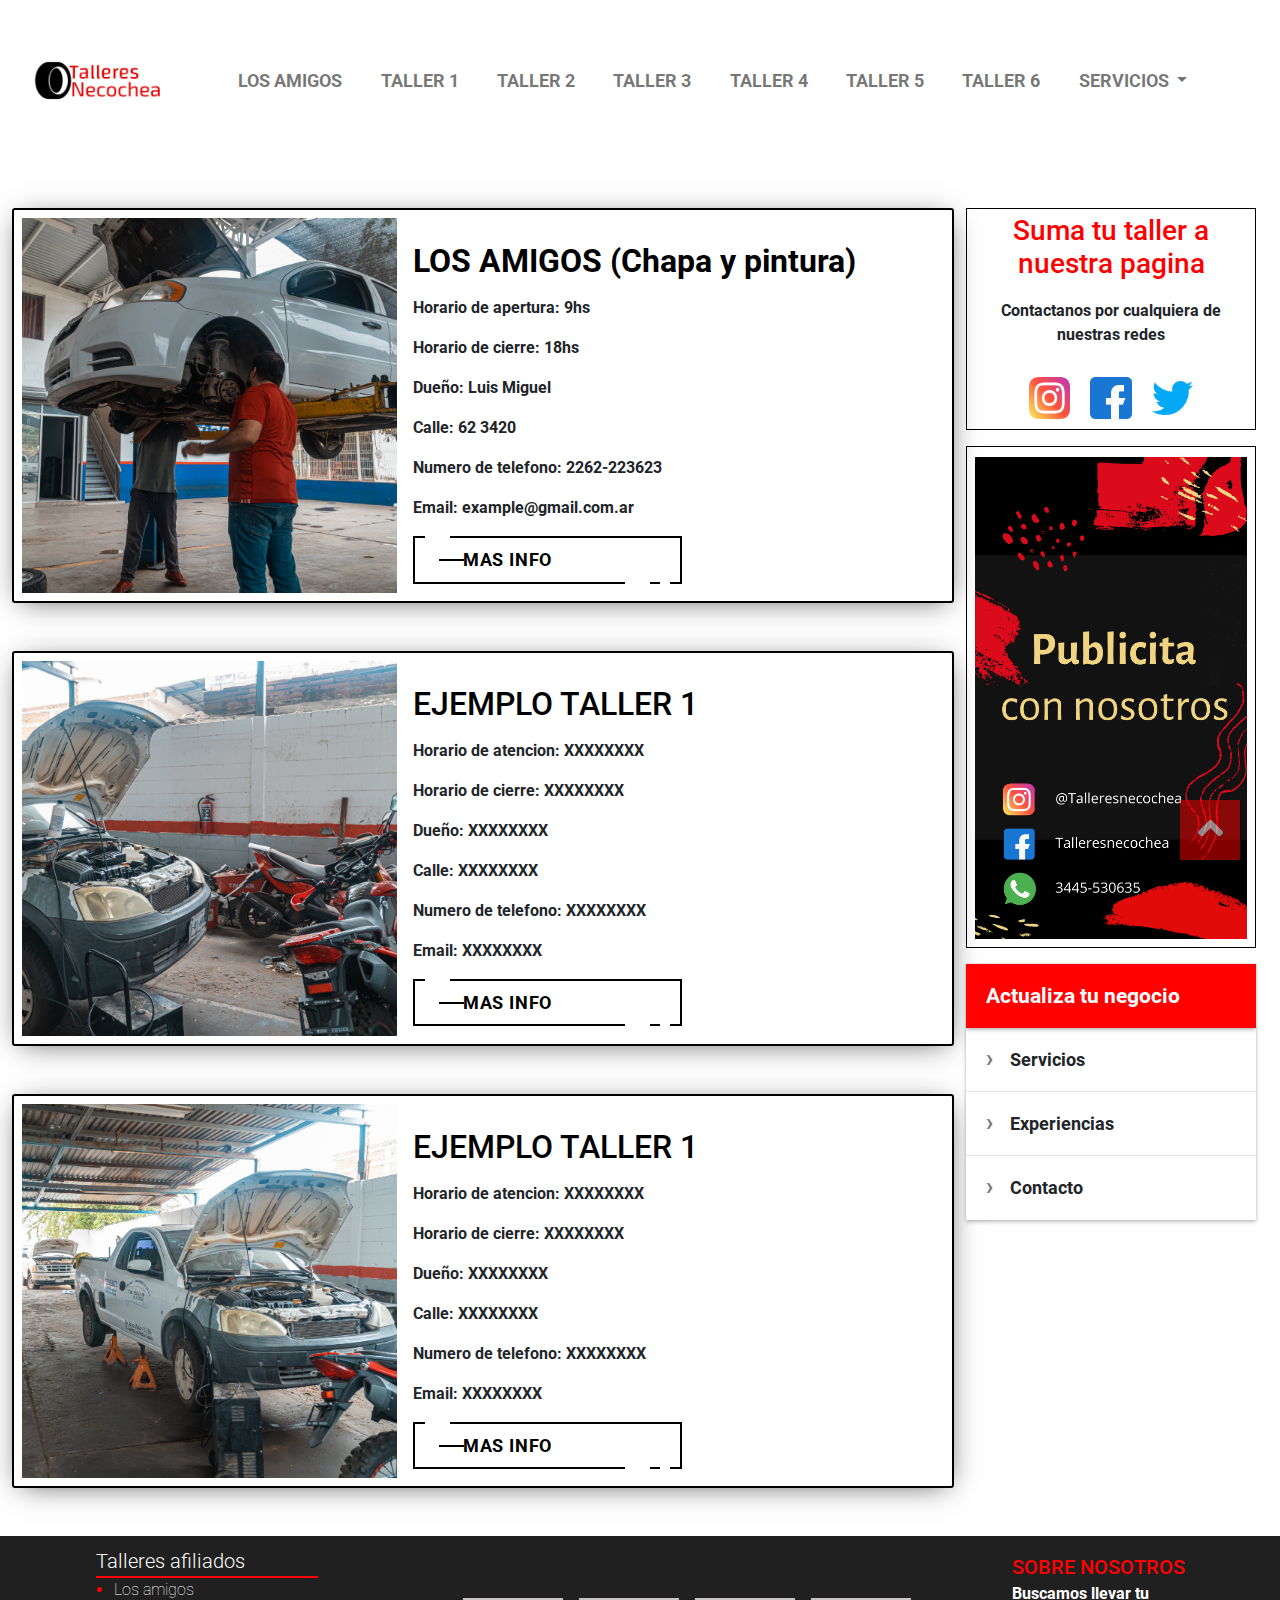
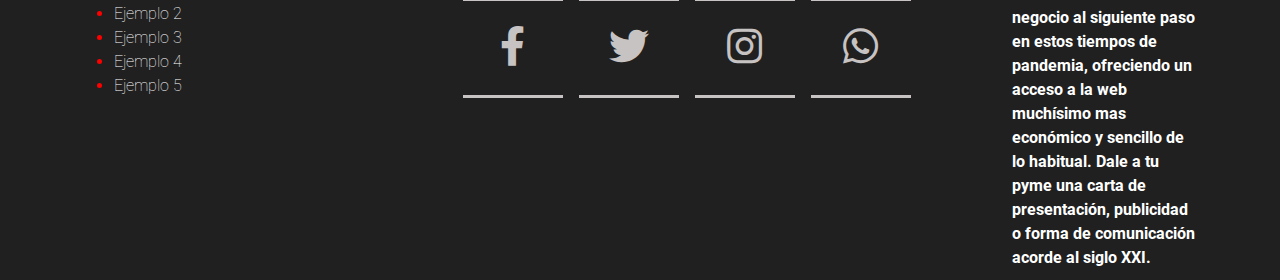
<file: index.html>
<!DOCTYPE html>
<html lang="es">
<head>
    <meta charset="UTF-8">
    <meta http-equiv="X-UA-Compatible" content="IE=edge">
    <meta name="viewport" content="width=device-width, initial-scale=1.0">
    <link rel="stylesheet" href="talleres/css/index.css">
    <link rel="stylesheet" href="talleres/boost/css/bootstrap.css">
    <script src="talleres/boost/js/bootstrap.js" async></script>
    
    <link rel="icon" type="image/png" href="talleres/imagenes/logo.png">
    <link rel="preconnect" href="https://fonts.gstatic.com">
    <link href="https://fonts.googleapis.com/css2?family=Roboto&display=swap" rel="stylesheet">
    <link href="/fonts/fontawesome/css/all.css" rel="stylesheet"> 
    <link rel="stylesheet" href="https://use.fontawesome.com/releases/v5.8.1/css/all.css" integrity="sha384-50oBUHEmvpQ+1lW4y57PTFmhCaXp0ML5d60M1M7uH2+nqUivzIebhndOJK28anvf" crossorigin="anonymous">
    <title>Talleres Necochea</title>
</head>
<body>
        <nav id="menu" class="barra navbar navbar-expand-lg navbar-light">
            <div class="container-fluid mr-auto ml-auto">
                <a class="navbar-brand" href="index.html"><img src="talleres/imagenes/logo.png" width="175" height="auto" class="d-inline-block aling-top" alt=""></a>
              <a class="navbar-brand" href="#"></a>
              <button class="navbar-toggler" type="button" data-bs-toggle="collapse" data-bs-target="#navbarNav" aria-controls="navbarNav" aria-expanded="false" aria-label="Toggle navigation">
                <span class="navbar-toggler-icon"></span>
              </button>
              <div class="collapse navbar-collapse mr-auto ml-auto" id="navbarNav">
                <ul class="navbar-nav mr-auto ml-auto text-center" >
                  <li class="nav-item">
                    <a class="nav-link" href="TallerPlantilla.html">LOS AMIGOS</a>
                  </li>
                  <li class="nav-item">
                    <a class="nav-link" href="#area2">TALLER 1</a>
                  </li>
                  <li class="nav-item">
                    <a class="nav-link" href="#area3">TALLER 2</a>
                  </li>
                  <li class="nav-item">
                    <a class="nav-link" href="#area4">TALLER 3</a>
                  </li>
                  <li class="nav-item">
                    <a class="nav-link" href="#area4">TALLER 4</a>
                  </li>
                  <li class="nav-item">
                    <a class="nav-link" href="#area4">TALLER 5</a>
                  </li>
                  <li class="nav-item">
                    <a class="nav-link" href="#area4">TALLER 6</a>
                  </li>
                  <li class="nav-item dropdown">
                    <a class="nav-link dropdown-toggle" href="#" id="navbarDropdown" role="button" data-bs-toggle="dropdown" aria-expanded="false">
                      SERVICIOS
                    </a>
                    <ul class="dropdown-menu" aria-labelledby="navbarDropdown">
                      <li><a class="dropdown-item" href="#">SERVICIO 1</a></li>
                      <li><hr class="dropdown-divider"></li>
                      <li><a class="dropdown-item" href="#">SERVICIO 2</a></li>
                      <li><hr class="dropdown-divider"></li>
                      <li><a class="dropdown-item" href="#">SERVICIO 3</a></li>
                    </ul>
                  </li>
                </ul>
              </div>
            </div>
        </nav> 
        <div class="container-fluid d-flex">
          <div class="col-12 col-lg-9 areaitems">
            <div class="item1 mt-5 d-flex">
                <div class="parte1 col-12 col-md-6 col-lg-5">
                    <img src="talleres/imagenes/tallerstock.jpg" alt="motor">
                </div>
                <div class="parte2 col-12 col-md-6 col-lg-7">
                    <a href="TallerPlantilla.html"><p class="h2 fw-bolder mt-4">LOS AMIGOS (Chapa y pintura)</p></a>
                    <p class="mt-3"><b> Horario de apertura:</b> 9hs</p>
                    <p class="mt-3"> <b> Horario de cierre:</b> 18hs</p>
                    <p class="mt-3"> <b>Dueño:</b> Luis Miguel</p>
                    <p class="mt-3"> <b> Calle:</b> 62 3420</p>
                    <P> <b>Numero de telefono:</b> 2262-223623 </P>
                    <P> <b>Email:</b> example@gmail.com.ar </P>
                    <div class="center">
                      <button class="fancy">
                        <span class="top-key"></span>
                        <a href="TallerPlantilla.html" class="">Mas info</a>
                        <span class="bottom-key-1"></span>
                        <span class="bottom-key-2"></span>
                      </button>
                    </div>
                </div>
            </div>

            <div class="item1 mt-5 d-flex">
                <div class="parte1 col-12 col-md-6 col-lg-5">
                    <img src="talleres/imagenes/tallerstock2.jpg" alt="motor">
                </div>
                <div class="parte2 col-12 col-md-6 col-lg-7">
                    <a href="#"><p class="h2 mt-4">EJEMPLO TALLER 1</p></a>
                    <p class="mt-3"><b> Horario de atencion:</b> XXXXXXXX</p>
                    <p class="mt-3"> <b> Horario de cierre:</b> XXXXXXXX</p>
                    <p class="mt-3"> <b>Dueño:</b>  XXXXXXXX</p>
                    <p class="mt-3"> <b> Calle:</b> XXXXXXXX</p>
                    <P> <b>Numero de telefono:</b> XXXXXXXX </P>
                    <P> <b>Email:</b> XXXXXXXX </P>
                    <div class="center">
                      <button class="fancy">
                        <span class="top-key"></span>
                        <a href="#" target="_blank" class="">Mas info</a>
                        <span class="bottom-key-1"></span>
                        <span class="bottom-key-2"></span>
                      </button>
                    </div>
                </div>
            </div>

            <div class="item1 mt-5 d-flex">
                <div class="parte1 col-12 col-md-6 col-lg-5">
                    <img src="talleres/imagenes/tallerstock3.jpg" alt="motor">
                </div>
                <div class="parte2 col-12 col-md-6 col-lg-7">
                    <a href="#"><p class="h2 mt-4">EJEMPLO TALLER 1</p></a>
                    <p class="mt-3"><b> Horario de atencion:</b> XXXXXXXX</p>
                    <p class="mt-3"> <b> Horario de cierre:</b> XXXXXXXX</p>
                    <p class="mt-3"> <b>Dueño:</b>  XXXXXXXX</p>
                    <p class="mt-3"> <b> Calle:</b> XXXXXXXX</p>
                    <P> <b>Numero de telefono:</b> XXXXXXXX </P>
                    <P> <b>Email:</b> XXXXXXXX </P>
                    <div class="center">
                      <button class="fancy">
                        <span class="top-key"></span>
                        <a href="#" target="_blank" class="">Mas info</a>
                        <span class="bottom-key-1"></span>
                        <span class="bottom-key-2"></span>
                      </button>
                    </div>
                </div>
          </div>    
        </div>
          <div class="sidebar container-fluid col-12 col-lg-3">
            <section class="sumate-section col-12">
              <p class="h3 text-center">Suma tu taller a nuestra pagina</p>
              <div class="imgs">
                <p>Contactanos por cualquiera de nuestras redes</p> 
                <a href="#"><img src="talleres/imagenes/instagram.png" alt=""></a>
                <a href="#"><img src="talleres/imagenes/facebook.png" alt=""></a>
                <a href="#"><img src="talleres/imagenes/twitter.png" alt=""></a> 
              </div>
            </section> 
            <div class="publicidad col-12">
              <img src="talleres/imagenes/publicidad.jpeg" alt="publicidad">
            </div>
            <nav class="accordion arrows col-12">
              <header class="box">
                <label for="acc-close" class="box-title"> Actualiza tu negocio</label>
              </header>
              <input type="radio" name="accordion" id="cb1" />
              <section class="box">
                <label class="box-title" for="cb1">Servicios</label>
                <label class="box-close" for="acc-close"></label>
                <div class="box-content">Programamos tu pagina, con todo lo que esto implica, desde hosting a SEO, todo enfocado a pymes que buscan actualizarce, <b> al mejor precio.</b></div>
              </section>
              <input type="radio" name="accordion" id="cb2" />
              <section class="box">
                <label class="box-title" for="cb2">Experiencias</label>
                <label class="box-close" for="acc-close"></label>
                <div class="box-content">Ya trabajamos con paginas compatibles con google adsense como <br>
                  <a href="http://macianoticias.com.ar/">macianoticias.ar</a><br>
                  <a href="http://noticiasvillaguay.ar/">noticiasvillaguay.ar</a><br>
                  <a href="http://xn--artculo19-i5a.com/">articulo19.com</a><br>
                  <a href="http://flia.com.ar/">flia.com.ar</a>.</div>
              </section>
              <input type="radio" name="accordion" id="cb3" />
              <section class="box">
                <label class="box-title" for="cb3">Contacto</label>
                <label class="box-close" for="acc-close"></label>
                <div class="box-content">Hablanos por whatsapp: <br>
                   <a class="whats" href="https://api.whatsapp.com/send?phone=5493445530635&text=¿Hola,%20qué%20tal?"><b>¡Clickea aca!</b> </a></div>
              </section>
          
              <input type="radio" name="accordion" id="acc-close" />
            </nav>
          </div>
      </div>

        <div class="footer mt-5">
          <div class="container d-flex">
            <div class="area1 col-12 col-md-6 col-lg-6 col-xl-3 col-xxl-3">
              <ul> <p> Talleres afiliados</p>
                <li><a href="#">Los amigos</a></li>
                <li><a href="#">Ejemplo 2</a></li>
                <li><a href="#">Ejemplo 3</a></li>
                <li><a href="#">Ejemplo 4</a></li>
                <li><a href="#">Ejemplo 5</a></li>
              </ul>
            </div>
            <div class="area2 col-12 col-md-6 col-lg-6 col-xl-7 col-xxl-6">
              <ul>
                <li>
                  <a class="facebook" href="#">
                    <span></span>
                    <span></span>
                    <span></span>
                    <span></span>
                    <i class="fab fa-facebook-f"></i>
                  </a>
                </li>
                <li>
                  <a class="twitter" href="#">
                    <span></span>
                    <span></span>
                    <span></span>
                    <span></span>
                    <i class="fab fa-twitter"></i>
                  </a>
                </li>
                <li>
                  <a class="instagram" href="#">
                    <span></span>
                    <span></span>
                    <span></span>
                    <span></span>
                    <i class="fab fa-instagram"></i>
                  </a>
                </li>
                <li>
                  <a class="whatsapp" href="https://api.whatsapp.com/send?phone=5493445530635&text=¿Hola,%20qué%20tal?">
                    <span></span>
                    <span></span>
                    <span></span>
                    <span></span>
                    <i class="fab fa-whatsapp"></i>
                  </a>
                </li>
              </ul>
            </div>
            <div class="area3 col-12 col-md-12 col-lg-12 col-xl-2 col-xxl-3">
              <p class="titulo mt-3">SOBRE NOSOTROS</p>
                Buscamos llevar tu negocio al siguiente paso en estos tiempos de pandemia, ofreciendo un acceso a la web muchísimo mas económico y sencillo de lo habitual. Dale a tu pyme una carta de presentación, publicidad o forma de comunicación acorde al siglo XXI.
            </div>
          </div>
        </div>
        
        
        
        
        <div class="to-up-button">
          <a href="#" id="button">
            <i class="fas fa-angle-up my-float"></i>
          </a>
        </div>
        <script src="talleres/js/eventsindex.js" async></script>
</body>
</html>
</file>
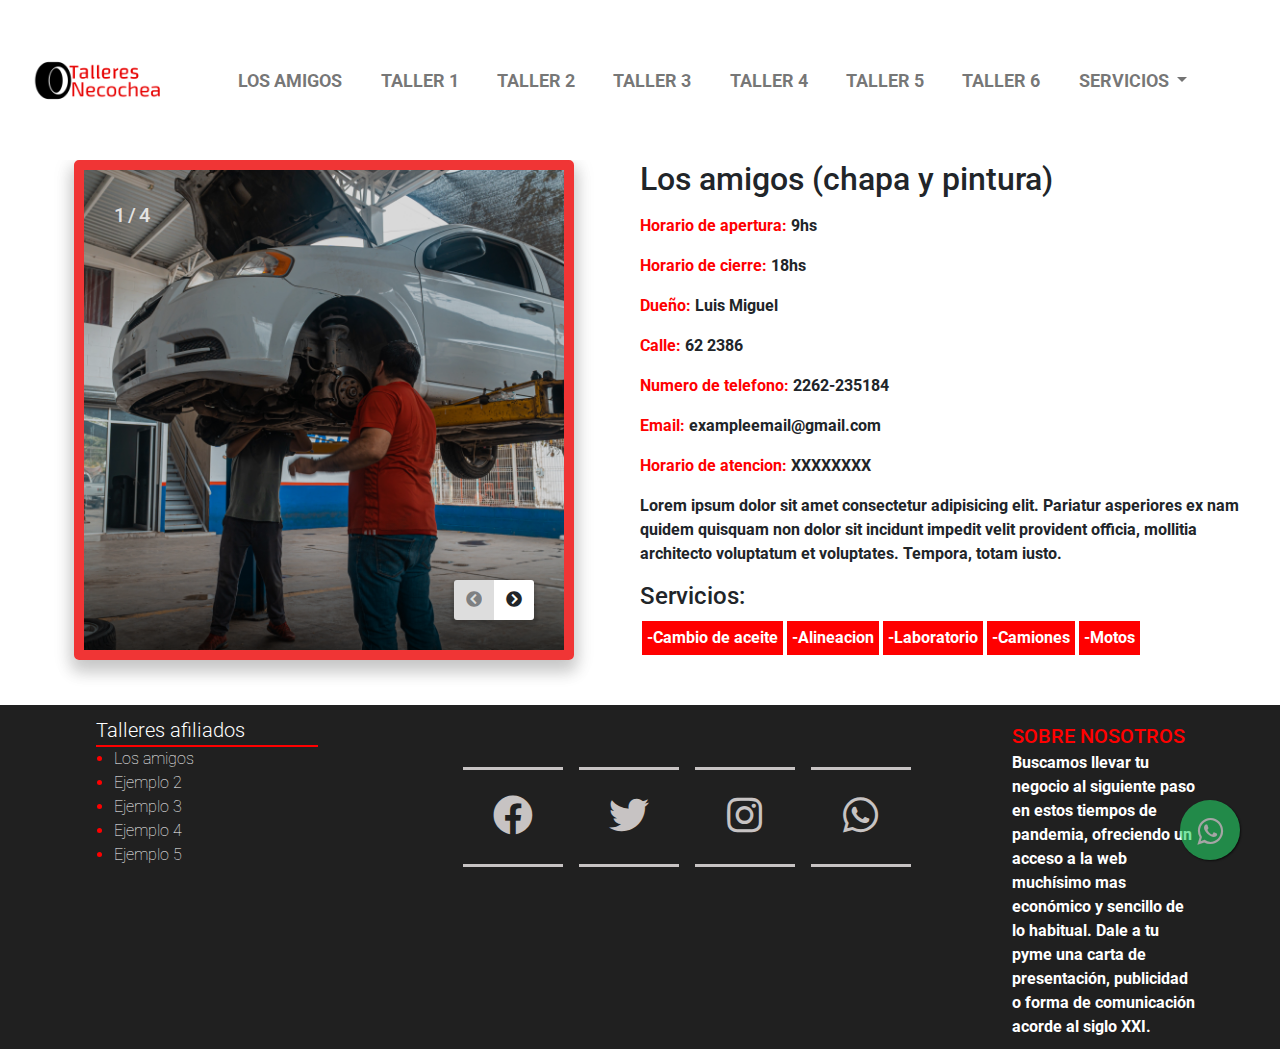
<file: TallerPlantilla.html>
<!DOCTYPE html>
<html lang="es">
<head>
    <meta charset="UTF-8">
    <meta http-equiv="X-UA-Compatible" content="IE=edge">
    <meta name="viewport" content="width=device-width, initial-scale=1.0">
    <link rel="stylesheet" href="talleres/css/tallerplantillas.css">
    <link rel="stylesheet" href="talleres/css/index.css">
    <link rel="stylesheet" href="talleres/boost/css/bootstrap.css">
    <script src="talleres/boost/js/bootstrap.js"></script>
    <link rel="icon" type="image/png" href="talleres/imagenes/logo.png">
    <link rel="preconnect" href="https://fonts.gstatic.com">
    <link href="https://fonts.googleapis.com/css2?family=Roboto&display=swap" rel="stylesheet">
    <link href="/fonts/fontawesome/css/all.css" rel="stylesheet"> 
    <link rel="stylesheet" href="https://use.fontawesome.com/releases/v5.8.1/css/all.css" integrity="sha384-50oBUHEmvpQ+1lW4y57PTFmhCaXp0ML5d60M1M7uH2+nqUivzIebhndOJK28anvf" crossorigin="anonymous">
    <link rel="stylesheet" href="https://maxcdn.bootstrapcdn.com/font-awesome/4.5.0/css/font-awesome.min.css">
    
    <title>taller plantilla</title>
</head>
<body>
        <nav id="menu" class="barra navbar navbar-expand-lg navbar-light">
            <div class="container-fluid mr-auto ml-auto">
                <a class="navbar-brand" href="index.html"><img src="talleres/imagenes/logo.png" width="175" height="auto" class="d-inline-block aling-top" alt=""></a>
              <a class="navbar-brand" href="#"></a>
              <button class="navbar-toggler" type="button" data-bs-toggle="collapse" data-bs-target="#navbarNav" aria-controls="navbarNav" aria-expanded="false" aria-label="Toggle navigation">
                <span class="navbar-toggler-icon"></span>
              </button>
              <div class="collapse navbar-collapse mr-auto ml-auto" id="navbarNav">
                <ul class="navbar-nav mr-auto ml-auto text-center" >
                  <li class="nav-item">
                    <a class="nav-link" href="#area1">LOS AMIGOS</a>
                  </li>
                  <li class="nav-item">
                    <a class="nav-link" href="#area2">TALLER 1</a>
                  </li>
                  <li class="nav-item">
                    <a class="nav-link" href="#area3">TALLER 2</a>
                  </li>
                  <li class="nav-item">
                    <a class="nav-link" href="#area4">TALLER 3</a>
                  </li>
                  <li class="nav-item">
                    <a class="nav-link" href="#area4">TALLER 4</a>
                  </li>
                  <li class="nav-item">
                    <a class="nav-link" href="#area4">TALLER 5</a>
                  </li>
                  <li class="nav-item">
                    <a class="nav-link" href="#area4">TALLER 6</a>
                  </li>
                  <li class="nav-item dropdown">
                    <a class="nav-link dropdown-toggle" href="#" id="navbarDropdown" role="button" data-bs-toggle="dropdown" aria-expanded="false">
                      SERVICIOS
                    </a>
                    <ul class="dropdown-menu" aria-labelledby="navbarDropdown">
                      <li><a class="dropdown-item" href="#">SERVICIO 1</a></li>
                      <li><hr class="dropdown-divider"></li>
                      <li><a class="dropdown-item" href="#">SERVICIO 2</a></li>
                      <li><hr class="dropdown-divider"></li>
                      <li><a class="dropdown-item" href="#">SERVICIO 3</a></li>
                    </ul>
                  </li>
                </ul>
              </div>
            </div>
        </nav> 
      <div class="container-fluid d-flex gx-2">
        <div class="area-slider col-12 col-md-6">
          <div class="slider-ctr">
            <figure class="slide"><img src="talleres/imagenes/tallerstock.jpg" alt="Sky"/>
              <figcaption> 
                <div class="author">4/4</div>
              </figcaption>
            </figure>
            <figure class="slide"><img src="talleres/imagenes/tallerstock2.jpg" alt="River"/>
              <figcaption> 
                <div class="author">3/4</div>
              </figcaption>
            </figure>
            <figure class="slide"><img src="talleres/imagenes/tallerstock3.jpg" alt="Rain"/>
              <figcaption>
                <div class="author">2/4</div>
              </figcaption>
            </figure>
            <figure class="slide text-on"><img src="talleres/imagenes/tallerstock.jpg" alt="Ocean"/>
              <figcaption>
                <div class="author">1/4</div>
              </figcaption>
            </figure>
            <div class="slider-control">
              <div class="control prev disabled">
                <div class="icon ion-chevron-left"><i class="fas fa-chevron-circle-left"></i></div>
              </div>
              <div class="control next">
                <div class="icon ion-chevron-right"><i class="fas fa-chevron-circle-right"></i></div>
              </div>
            </div>
          </div>
          </div>
          <div class="area-informacion col-12 col-md-6">
            <h2 class="titulo">Los amigos (chapa y pintura) </h2>
            <p class="mt-3"><b> Horario de apertura:</b> 9hs</p>
                    <p class="mt-3"> <b> Horario de cierre:</b> 18hs</p>
                    <p class="mt-3"> <b>Dueño:</b>  Luis Miguel</p>
                    <p class="mt-3"> <b> Calle:</b> 62 2386</p>
                    <P> <b>Numero de telefono:</b> 2262-235184 </P>
                    <P> <b>Email:</b> exampleemail@gmail.com </P>
                    <p class="mt-3"><b> Horario de atencion:</b> XXXXXXXX</p>
                    <p>Lorem ipsum dolor sit amet consectetur adipisicing elit. Pariatur asperiores ex nam quidem quisquam non dolor sit incidunt impedit velit provident officia, mollitia architecto voluptatum et voluptates. Tempora, totam iusto.</p>
                    <h4>Servicios: </h4><p class="servicio">-Cambio de aceite</p><p class="servicio">-Alineacion</p><p class="servicio">-Laboratorio</p><p class="servicio">-Camiones</p><p class="servicio">-Motos</p>
          </div>
      </div>

      


      <div class="footer mt-5">
        <div class="container d-flex">
          <div class="area1 col-12 col-md-6 col-lg-6 col-xl-3 col-xxl-3">
            <ul> <p> Talleres afiliados</p>
              <li><a href="#">Los amigos</a></li>
              <li><a href="#">Ejemplo 2</a></li>
              <li><a href="#">Ejemplo 3</a></li>
              <li><a href="#">Ejemplo 4</a></li>
              <li><a href="#">Ejemplo 5</a></li>
            </ul>
          </div>
          <div class="area2 col-12 col-md-6 col-lg-6 col-xl-7 col-xxl-6">
            <ul>
              <li>
                <a class="facebook" href="#">
                  <span></span>
                  <span></span>
                  <span></span>
                  <span></span>
                  <i class="fab fa-facebook-f"></i>
                </a>
              </li>
              <li>
                <a class="twitter" href="#">
                  <span></span>
                  <span></span>
                  <span></span>
                  <span></span>
                  <i class="fab fa-twitter"></i>
                </a>
              </li>
              <li>
                <a class="instagram" href="#">
                  <span></span>
                  <span></span>
                  <span></span>
                  <span></span>
                  <i class="fab fa-instagram"></i>
                </a>
              </li>
              <li>
                <a class="whatsapp" href="https://api.whatsapp.com/send?phone=5493445530635&text=¿Hola,%20qué%20tal?">
                  <span></span>
                  <span></span>
                  <span></span>
                  <span></span>
                  <i class="fab fa-whatsapp"></i>
                </a>
              </li>
            </ul>
          </div>
          <div class="area3 col-12 col-md-12 col-lg-12 col-xl-2 col-xxl-3">
            <p class="titulo mt-3">SOBRE NOSOTROS</p>
                Buscamos llevar tu negocio al siguiente paso en estos tiempos de pandemia, ofreciendo un acceso a la web muchísimo mas económico y sencillo de lo habitual. Dale a tu pyme una carta de presentación, publicidad o forma de comunicación acorde al siglo XXI.
          </div>
        </div>
      </div>
      <div class="whatsapp">
        <a href="https://api.whatsapp.com/send?phone=5493445530635&text=¿Hola,%20qué%20tal?" class="float" target="_blank">
        <i class="fa fa-whatsapp my-float"></i>
        </a>
      </div>
<script src="talleres/js/events.js"></script></body>
</html>
</file>
<file: talleres/css/index.css>
* {
  margin: 0px;
  padding: 0px;
  box-sizing: border-box;
  font-family: Roboto, sans-serif;
  flex-wrap: wrap; }

*::selection {
  background: rgba(219, 11, 11, 0.568); }

@font-face {
  font-family: "Roboto";
  src: url("/fonts/Roboto/Roboto-Bold.ttf"); }
.barra {
  height: 10rem;
  font-weight: bold;
  background-color: white;
  font-size: 18px;
  z-index: 200; }
  .barra ul {
    background-color: white;
    margin-top: 0px; }
    .barra ul li {
      background-color: white;
      margin: 0.7rem; }
      .barra ul li .nav-link:hover {
        color: red; }

.item1 {
  border: solid black 2px;
  box-shadow: 1px 4px 28px -8px rgba(0, 0, 0, 0.7);
  border-radius: 3px;
  transition: all .5s; }
  .item1 img {
    width: 100%;
    height: auto;
    padding: 0.5rem; }
  .item1 .parte2 {
    padding: 0.5rem; }
    .item1 .parte2 a {
      color: black;
      text-decoration: none;
      transition: 0.5s; }
    .item1 .parte2 a:hover {
      color: red; }
    .item1 .parte2 .boton {
      padding: 12px;
      font-size: 20px;
      border: solid black 2px;
      border-radius: 5px;
      transition: all 0.5; }
    .item1 .parte2 .boton:hover {
      background-color: red;
      color: white; }
    .item1 .parte2 .center {
      display: flex; }
    .item1 .parte2 button.fancy {
      -webkit-appearance: button;
      background-color: transparent;
      border: 2px solid #000;
      border-radius: 0;
      box-sizing: border-box;
      color: #fff;
      cursor: pointer;
      display: inline-block;
      font-weight: 700;
      letter-spacing: .05em;
      margin: 0;
      outline: none;
      overflow: visible;
      padding: 0.6em 0.75em;
      position: relative;
      text-align: center;
      text-decoration: none;
      text-transform: none;
      transition: all .3s ease-in-out;
      user-select: none;
      width: 16.8125rem; }
      .item1 .parte2 button.fancy::before {
        content: " ";
        width: 1.5625rem;
        height: 2px;
        background: black;
        top: 50%;
        left: 1.5em;
        position: absolute;
        -webkit-transform: translateY(-50%);
        transform: translateY(-50%);
        -webkit-transform-origin: center;
        transform-origin: center;
        -webkit-transition: background 0.3s linear, width 0.3s linear;
        transition: background 0.3s linear, width 0.3s linear; }
      .item1 .parte2 button.fancy a {
        font-size: 1.125em;
        line-height: 1.33333em;
        padding-left: 2em;
        display: block;
        text-align: left;
        -webkit-transition: all 0.3s ease-in-out;
        transition: all 0.3s ease-in-out;
        text-transform: uppercase;
        text-decoration: none;
        color: black; }
      .item1 .parte2 button.fancy .top-key {
        height: 2px;
        width: 1.5625rem;
        top: -2px;
        left: 0.625rem;
        position: absolute;
        background: white;
        -webkit-transition: width 0.5s ease-out, left 0.3s ease-out;
        transition: width 0.5s ease-out, left 0.3s ease-out; }
      .item1 .parte2 button.fancy .bottom-key-1 {
        height: 2px;
        width: 1.5625rem;
        right: 1.875rem;
        bottom: -2px;
        position: absolute;
        background: white;
        -webkit-transition: width 0.5s ease-out, right 0.3s ease-out;
        transition: width 0.5s ease-out, right 0.3s ease-out; }
      .item1 .parte2 button.fancy .bottom-key-2 {
        height: 2px;
        width: 0.625rem;
        right: 0.625rem;
        bottom: -2px;
        position: absolute;
        background: white;
        -webkit-transition: width 0.5s ease-out, right 0.3s ease-out;
        transition: width 0.5s ease-out, right 0.3s ease-out; }
      .item1 .parte2 button.fancy:hover {
        color: white;
        background: red; }
        .item1 .parte2 button.fancy:hover::before {
          width: 0.9375rem;
          background: white; }
        .item1 .parte2 button.fancy:hover a {
          color: white;
          padding-left: 1.5em; }
        .item1 .parte2 button.fancy:hover .top-key {
          left: -2px;
          width: 0px; }
        .item1 .parte2 button.fancy:hover .bottom-key-1,
        .item1 .parte2 button.fancy:hover .bottom-key-2 {
          right: 0;
          width: 0; }

.item1:hover {
  border: solid red 2px;
  box-shadow: 1px 2px 28px -8px rgba(255, 0, 0, 0.7); }

.sidebar {
  display: flex;
  justify-content: center;
  align-content: flex-start;
  flex-wrap: wrap; }
  .sidebar .sumate-section {
    border: solid 1px black;
    margin-top: 3rem; }
    .sidebar .sumate-section .h3 {
      color: red; }
    .sidebar .sumate-section p {
      padding: 0.3rem;
      display: block;
      text-align: center;
      width: 100%; }
  .sidebar section .imgs {
    display: flex;
    justify-content: center; }
  .sidebar a img {
    width: 2.6rem;
    height: auto;
    margin: 10px; }
  .sidebar .publicidad {
    margin-top: 1rem;
    padding: 0.5rem;
    border: solid black 1px;
    max-width: 20rem; }
    .sidebar .publicidad img {
      width: 100%;
      max-width: 20rem;
      height: auto; }
  .sidebar .accordion {
    margin-top: 1rem;
    max-width: 400px; }
  .sidebar .accordion input {
    display: none; }
  .sidebar .box {
    position: relative;
    background: white;
    height: 64px;
    transition: all .15s ease-in-out; }
  .sidebar .box::before {
    content: '';
    position: absolute;
    display: block;
    top: 0;
    bottom: 0;
    left: 0;
    right: 0;
    pointer-events: none;
    box-shadow: 0 -1px 0 #e5e5e5, 0 0 2px rgba(0, 0, 0, 0.12), 0 2px 4px rgba(0, 0, 0, 0.24); }
  .sidebar header.box {
    background: #ff0101;
    z-index: 100;
    cursor: initial;
    box-shadow: 0 -1px 0 #e5e5e5, 0 0 2px -2px rgba(0, 0, 0, 0.12), 0 2px 4px -4px rgba(0, 0, 0, 0.24); }
  .sidebar header .box-title {
    margin: 0;
    font-weight: normal;
    font-size: 16pt;
    color: white;
    cursor: initial; }
  .sidebar .box-title {
    width: calc(100% - 40px);
    height: 64px;
    font-size: 18px;
    line-height: 64px;
    padding: 0 20px;
    display: inline-block;
    cursor: pointer;
    -webkit-touch-callout: none;
    -webkit-user-select: none;
    -khtml-user-select: none;
    -moz-user-select: none;
    -ms-user-select: none;
    user-select: none; }
  .sidebar .box-content {
    width: calc(100% - 40px);
    padding: 30px 20px;
    font-size: 16px;
    color: black;
    display: none; }
    .sidebar .box-content a {
      text-decoration: none;
      color: red; }
    .sidebar .box-content b {
      color: red; }
    .sidebar .box-content .whats {
      margin-top: 8px;
      padding: 0.3rem;
      color: black;
      border: solid red 1px; }
  .sidebar .box-close {
    position: absolute;
    height: 64px;
    width: 100%;
    top: 0;
    left: 0;
    cursor: pointer;
    display: none; }
  .sidebar input:checked + .box {
    height: auto;
    margin: 16px 0;
    box-shadow: 0 0 6px rgba(0, 0, 0, 0.16), 0 6px 12px rgba(0, 0, 0, 0.32); }
  .sidebar input:checked + .box .box-title {
    border-bottom: 1px solid rgba(0, 0, 0, 0.18); }
  .sidebar input:checked + .box .box-content,
  .sidebar input:checked + .box .box-close {
    display: inline-block; }
  .sidebar .arrows section .box-title {
    padding-left: 44px;
    width: calc(100% - 64px); }
  .sidebar .arrows section .box-title:before {
    position: absolute;
    display: block;
    content: '\203a';
    font-size: 18pt;
    left: 20px;
    top: -2px;
    transition: transform .15s ease-in-out;
    color: rgba(0, 0, 0, 0.54); }
  .sidebar input:checked + section.box .box-title:before {
    transform: rotate(90deg); }

.footer {
  background-color: rgba(12, 12, 12, 0.918);
  display: flex;
  align-items: center; }
  .footer .area1 {
    margin-top: 10px; }
    .footer .area1 ul p {
      color: white;
      font-size: 20px;
      margin-bottom: 0px;
      margin-left: -18px;
      border-bottom: solid red 2px;
      width: 90%;
      font-weight: 300; }
    .footer .area1 ul li {
      color: red;
      font-weight: 100; }
      .footer .area1 ul li a {
        color: white;
        text-decoration: none;
        transition: all 1s;
        position: relative; }
      .footer .area1 ul li a::after {
        content: "";
        width: 0px;
        height: 4px;
        background: red;
        position: absolute;
        transition: 0.6s;
        border-left: 0px solid red;
        margin-top: 20px;
        margin-left: -100%; }
      .footer .area1 ul li a:hover::after {
        width: 105%; }
  .footer .area2 {
    display: flex;
    align-items: center;
    justify-content: center; }
    .footer .area2 ul {
      position: absolute;
      margin: 0;
      padding: 0;
      display: flex; }
    .footer .area2 ul li {
      list-style: none; }
    .footer .area2 ul li a {
      display: block;
      position: relative;
      width: 100px;
      height: 100px;
      line-height: 100px;
      font-size: 40px;
      text-align: center;
      text-decoration: none;
      color: #c7c3c3;
      margin: 0 30px;
      transition: .5s;
      margin: 0.5rem; }
    .footer .area2 ul li a span {
      position: absolute;
      transition: transform .5s; }
    .footer .area2 ul li a span:nth-child(1),
    .footer .area2 ul li a span:nth-child(3) {
      width: 100%;
      height: 3px;
      background: #c7c3c3; }
    .footer .area2 ul li a span:nth-child(1) {
      top: 0;
      left: 0;
      transform-origin: right; }
    .footer .area2 ul li a:hover span:nth-child(1) {
      transform: scaleX(0);
      transform-origin: left;
      transition: transform .5s; }
    .footer .area2 ul li a span:nth-child(3) {
      bottom: 0;
      left: 0;
      transform-origin: left; }
    .footer .area2 ul li a:hover span:nth-child(3) {
      transform: scaleX(0);
      transform-origin: right;
      transition: transform .5s; }
    .footer .area2 ul li a span:nth-child(2),
    .footer .area2 ul li a span:nth-child(4) {
      width: 3px;
      height: 100%;
      background: #c7c3c3; }
    .footer .area2 ul li a span:nth-child(2) {
      top: 0;
      left: 0;
      transform: scale(0);
      transform-origin: bottom; }
    .footer .area2 ul li a:hover span:nth-child(2) {
      transform: scale(1);
      transform-origin: top;
      transition: transform .5s; }
    .footer .area2 ul li a span:nth-child(4) {
      top: 0;
      right: 0;
      transform: scale(0);
      transform-origin: top; }
    .footer .area2 ul li a:hover span:nth-child(4) {
      transform: scale(1);
      transform-origin: bottom;
      transition: transform .5s; }
    .footer .area2 .facebook:hover {
      color: #3b5998; }
    .footer .area2 .facebook:hover span {
      background: #3b5998; }
    .footer .area2 .twitter:hover {
      color: #1da1f2; }
    .footer .area2 .twitter:hover span {
      background: #1da1f2; }
    .footer .area2 .instagram:hover {
      color: #c32aa3; }
    .footer .area2 .instagram:hover span {
      background: #c32aa3; }
    .footer .area2 .whatsapp:hover {
      color: #00bb2d; }
    .footer .area2 .whatsapp:hover span {
      background: #00bb2d; }
    .footer .area2 ul li a .twitter {
      color: #1da1f2; }
    .footer .area2 ul li a:hover:nth-child(3) {
      color: #c32aa3; }
    .footer .area2 ul li a:hover:nth-child(4) {
      color: #00bb2d; }
  .footer .area3 {
    margin-bottom: 10px;
    color: #fff; }
    .footer .area3 .titulo {
      margin: 0px;
      padding: 0px;
      font-size: 20px;
      color: red;
      font-weight: 500; }

.to-up-button #button {
  position: fixed;
  width: 60px;
  height: 60px;
  bottom: 40px;
  right: 40px;
  background-color: red;
  color: #FFF;
  text-align: center;
  font-size: 40px;
  box-shadow: 1px 1px 2px black;
  z-index: 100;
  transition: 0.3s all;
  opacity: 0.5; }
.to-up-button #button:hover {
  cursor: pointer;
  background-color: red;
  opacity: 1; }
.to-up-button #button:active {
  background-color: #555; }

.show {
  opacity: 1;
  visibility: visible; }

@media (min-width: 820px) {
  .area2 {
    height: 14rem; } }
@media (max-width: 811px) {
  .accordion {
    margin-top: 0px;
    margin: 20px; }

  .area2 {
    height: 20rem; } }
@media (max-width: 765px) {
  .area2 {
    height: 7rem; }

  .to-up-button #button {
    width: 45px;
    height: 45px;
    bottom: 30px;
    right: 30px;
    font-size: 30px; } }
@media (max-width: 700px) {
  .area2 {
    justify-content: center; } }
@media (max-width: 470px) {
  .area2 {
    display: flex;
    align-items: center;
    height: 17rem; }
    .area2 ul {
      display: flex;
      justify-content: center; } }
@media (max-width: 230px) {
  .area2 {
    justify-content: center;
    height: 30rem; } }

/*# sourceMappingURL=index.css.map */
</file>
<file: talleres/css/tallerplantillas.css>
.container-fluid .area-slider {
  position: relative;
  display: flex;
  justify-content: center; }
  .container-fluid .area-slider .slider-ctr {
    width: 500px;
    height: 500px;
    position: absolute;
    box-sizing: border-box;
    border: 10px solid rgba(236, 2, 2, 0.8);
    border-radius: 5px;
    overflow: hidden;
    box-shadow: 0 10px 15px 3px rgba(0, 0, 0, 0.15), 0 5px 20px 3px rgba(0, 0, 0, 0.1); }
  .container-fluid .area-slider .slider-ctr:after {
    content: "";
    position: absolute;
    top: 0;
    right: 0;
    bottom: 0;
    left: 0;
    background: linear-gradient(to bottom, transparent 70%, rgba(0, 0, 0, 0.6) 100%);
    background: -webkit-linear-gradient(to bottom, transparent 70%, rgba(0, 0, 0, 0.6) 100%);
    pointer-events: none;
    z-index: 9; }
  .container-fluid .area-slider .slider-control {
    position: absolute;
    right: 30px;
    bottom: 30px;
    width: 80px;
    overflow: hidden;
    border-radius: 3px;
    box-shadow: 0 3px 3px 3px rgba(0, 0, 0, 0.15);
    z-index: 99; }
  .container-fluid .area-slider .slider-control .control {
    width: 50%;
    height: 40px;
    display: block;
    float: left;
    text-align: center;
    line-height: 40px;
    cursor: pointer;
    transition: 0.3s;
    background: white; }
  .container-fluid .area-slider .slider-control .control .icon {
    pointer-events: none;
    transition: 0.3s; }
  .container-fluid .area-slider .slider-control .control.disabled {
    pointer-events: none;
    background: #ddd; }
  .container-fluid .area-slider .slider-control .control.disabled .icon {
    opacity: 0.5; }
  .container-fluid .area-slider .slide {
    position: absolute;
    transition: 0.2s all cubic-bezier(0.65, 0.05, 0.36, 1);
    -webkit-clip-path: inset(0 0 0 0);
    clip-path: inset(0 0 0 0); }
  .container-fluid .area-slider .slide:before {
    content: "";
    position: absolute;
    top: 0;
    right: 0;
    bottom: 0;
    left: 0;
    background: rgba(0, 0, 0, 0.125); }
  .container-fluid .area-slider .slide.slide-on {
    -webkit-clip-path: inset(0 100% 0 0);
    clip-path: inset(0 100% 0 0); }
  .container-fluid .area-slider .slide.text-on .author {
    transition: 0.3s all cubic-bezier(0.65, 0.05, 0.36, 1) 0.2s;
    -webkit-clip-path: inset(0 0 0 0);
    clip-path: inset(0 0 0 0); }
  .container-fluid .area-slider .slide img {
    display: block;
    width: 100%;
    height: 100%; }
  .container-fluid .area-slider .slide figcaption {
    position: absolute;
    top: 30px;
    left: 30px; }
  .container-fluid .area-slider .slide .title {
    font-size: 50px;
    margin-bottom: 2px;
    color: white;
    transition: 0.2s all cubic-bezier(0.65, 0.05, 0.36, 1) 0.45s;
    -webkit-clip-path: inset(0 0 0 100%);
    clip-path: inset(0 0 0 100%);
    font-weight: 400;
    letter-spacing: 10px;
    text-transform: uppercase;
    position: relative; }
  .container-fluid .area-slider .slide .author {
    font-size: 20px;
    color: white;
    opacity: 0.8;
    transition: 0.2s all cubic-bezier(0.65, 0.05, 0.36, 1) 0.45s;
    -webkit-clip-path: inset(0 0 0 100%);
    clip-path: inset(0 0 0 100%);
    font-weight: 500;
    letter-spacing: 3px;
    position: relative;
    z-index: 2; }
.container-fluid .area-informacion {
  height: 100%; }
  .container-fluid .area-informacion a {
    text-decoration: none;
    color: red; }
  .container-fluid .area-informacion b {
    color: red; }
  .container-fluid .area-informacion .servicio {
    display: inline-flex;
    padding: 5px;
    margin: 2px;
    background-color: red;
    color: white; }

.whatsapp .float {
  position: fixed;
  width: 60px;
  height: 60px;
  bottom: 40px;
  right: 40px;
  background-color: #25d366;
  color: #FFF;
  border-radius: 50px;
  text-align: center;
  font-size: 30px;
  box-shadow: 1px 1px 2px black;
  z-index: 100;
  opacity: 0.6; }
.whatsapp .float:hover {
  opacity: 1; }
.whatsapp .my-float {
  margin-top: 16px; }

@media (max-width: 1010px) {
  .titulo {
    margin-top: 1.2rem; }

  .container-fluid .area-slider {
    align-items: center; }
    .container-fluid .area-slider .slider-ctr {
      width: 400px;
      height: 400px; } }
@media (max-width: 768px) {
  .container-fluid .area-slider {
    min-height: 25rem; }
  .container-fluid .area-informacion {
    padding-left: 1rem;
    padding-right: 1rem; } }
@media (max-width: 400px) {
  .container-fluid .area-slider .slider-ctr {
    width: 350px;
    height: 350px; } }
@media (max-width: 350px) {
  .container-fluid .area-slider .slider-ctr {
    width: 300px;
    height: 300px; } }

/*# sourceMappingURL=tallerplantillas.css.map */
</file>
